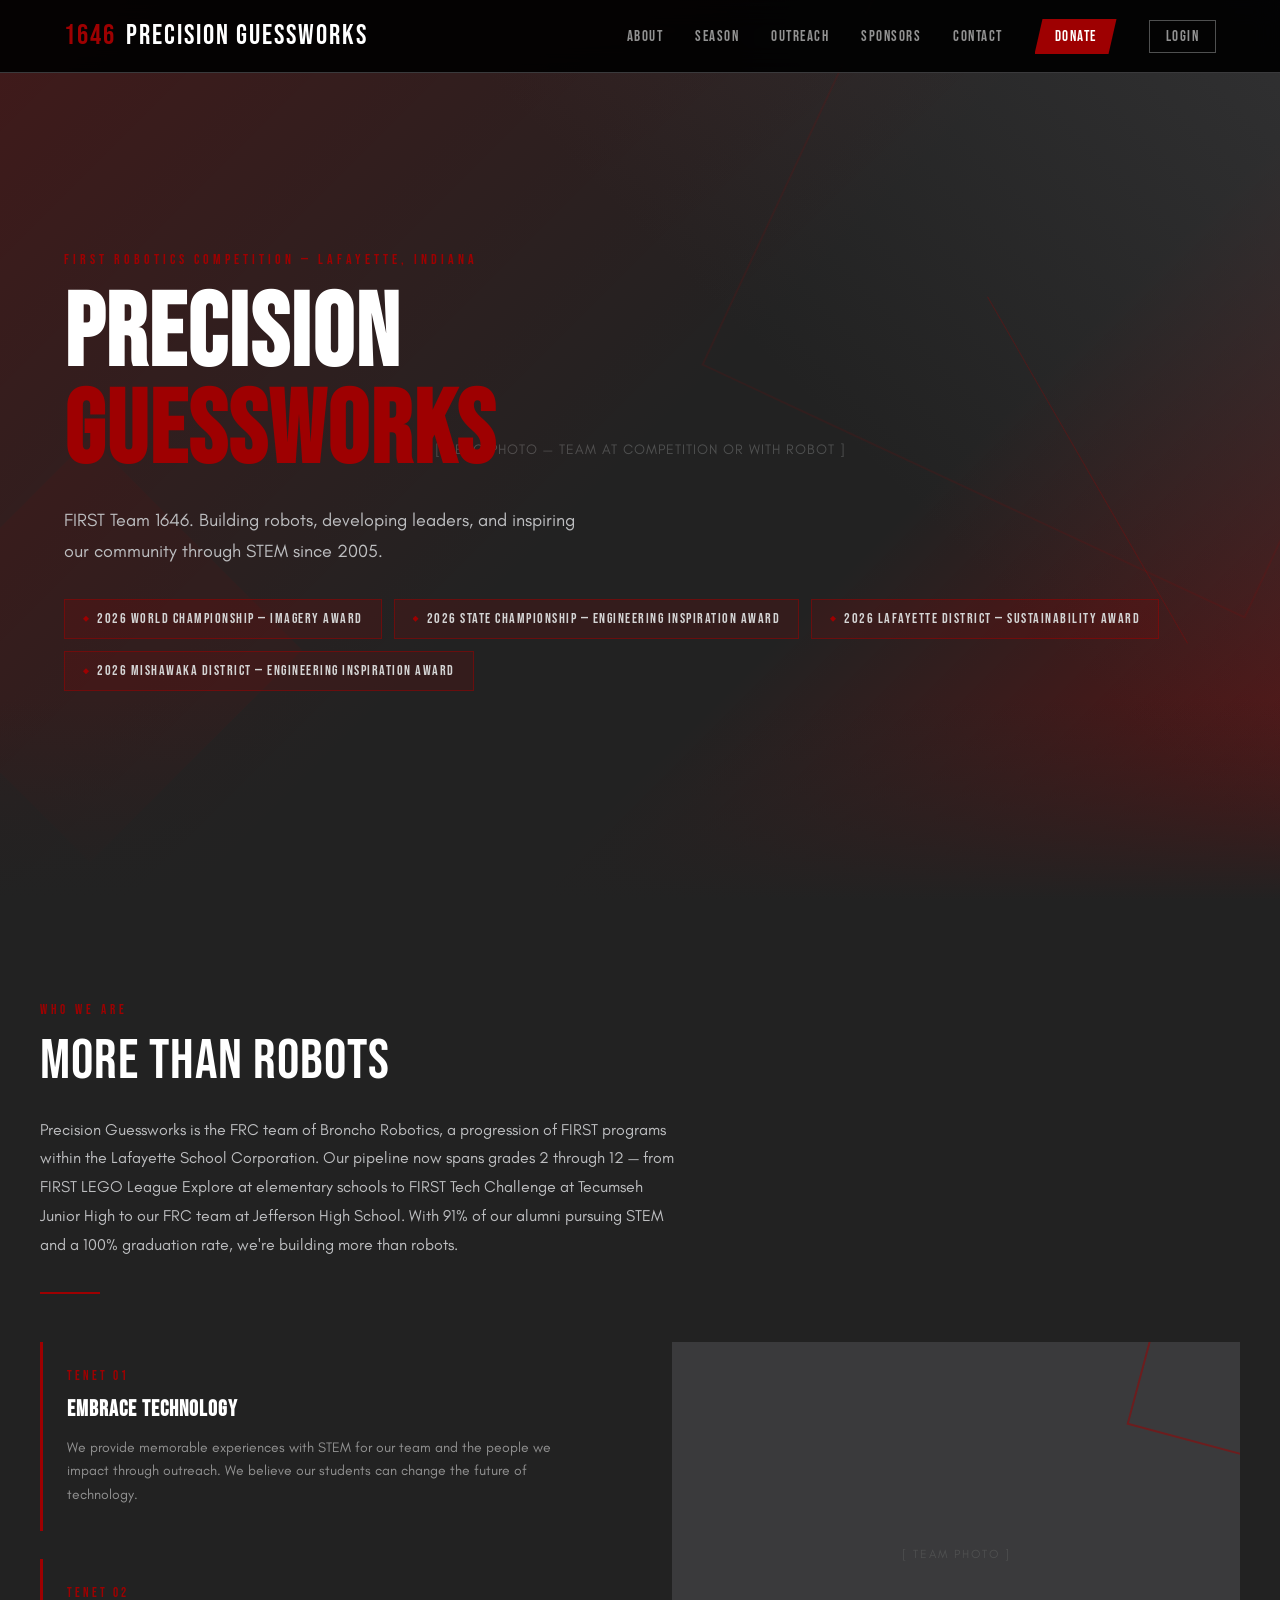
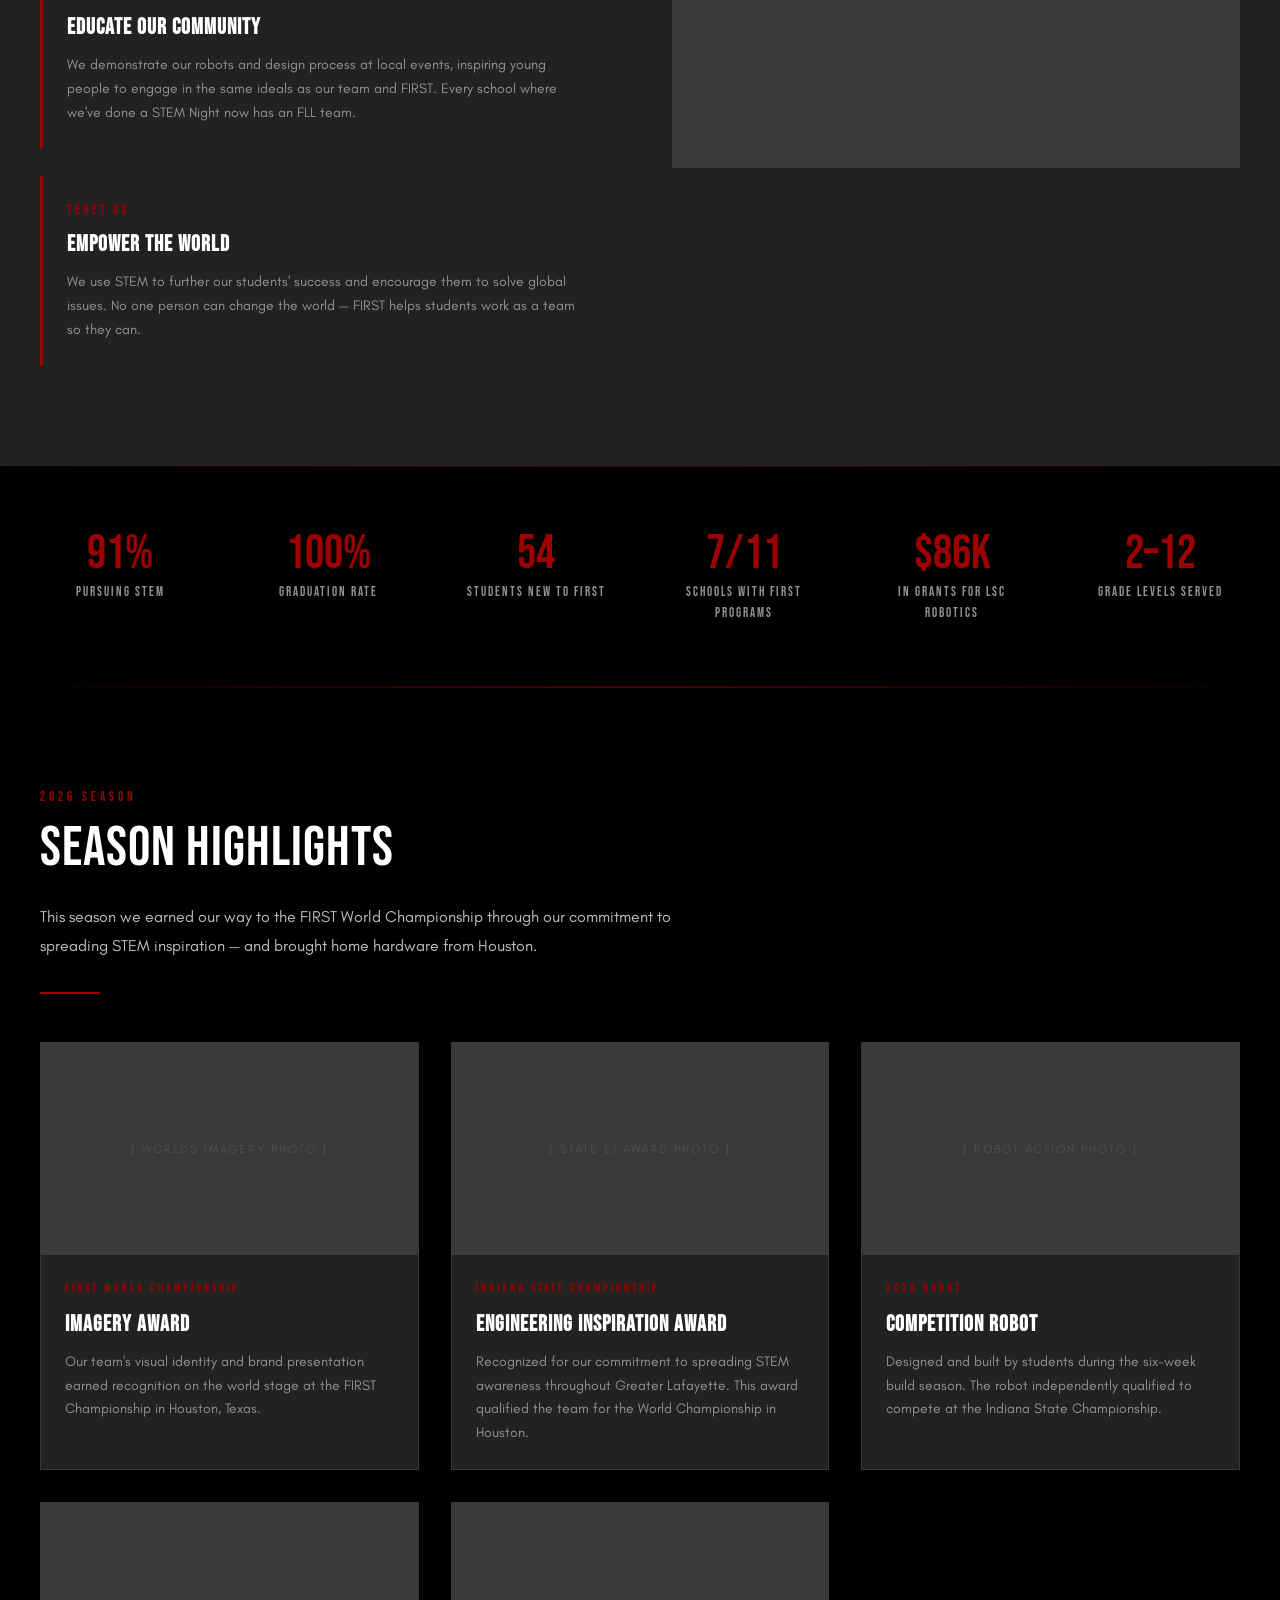
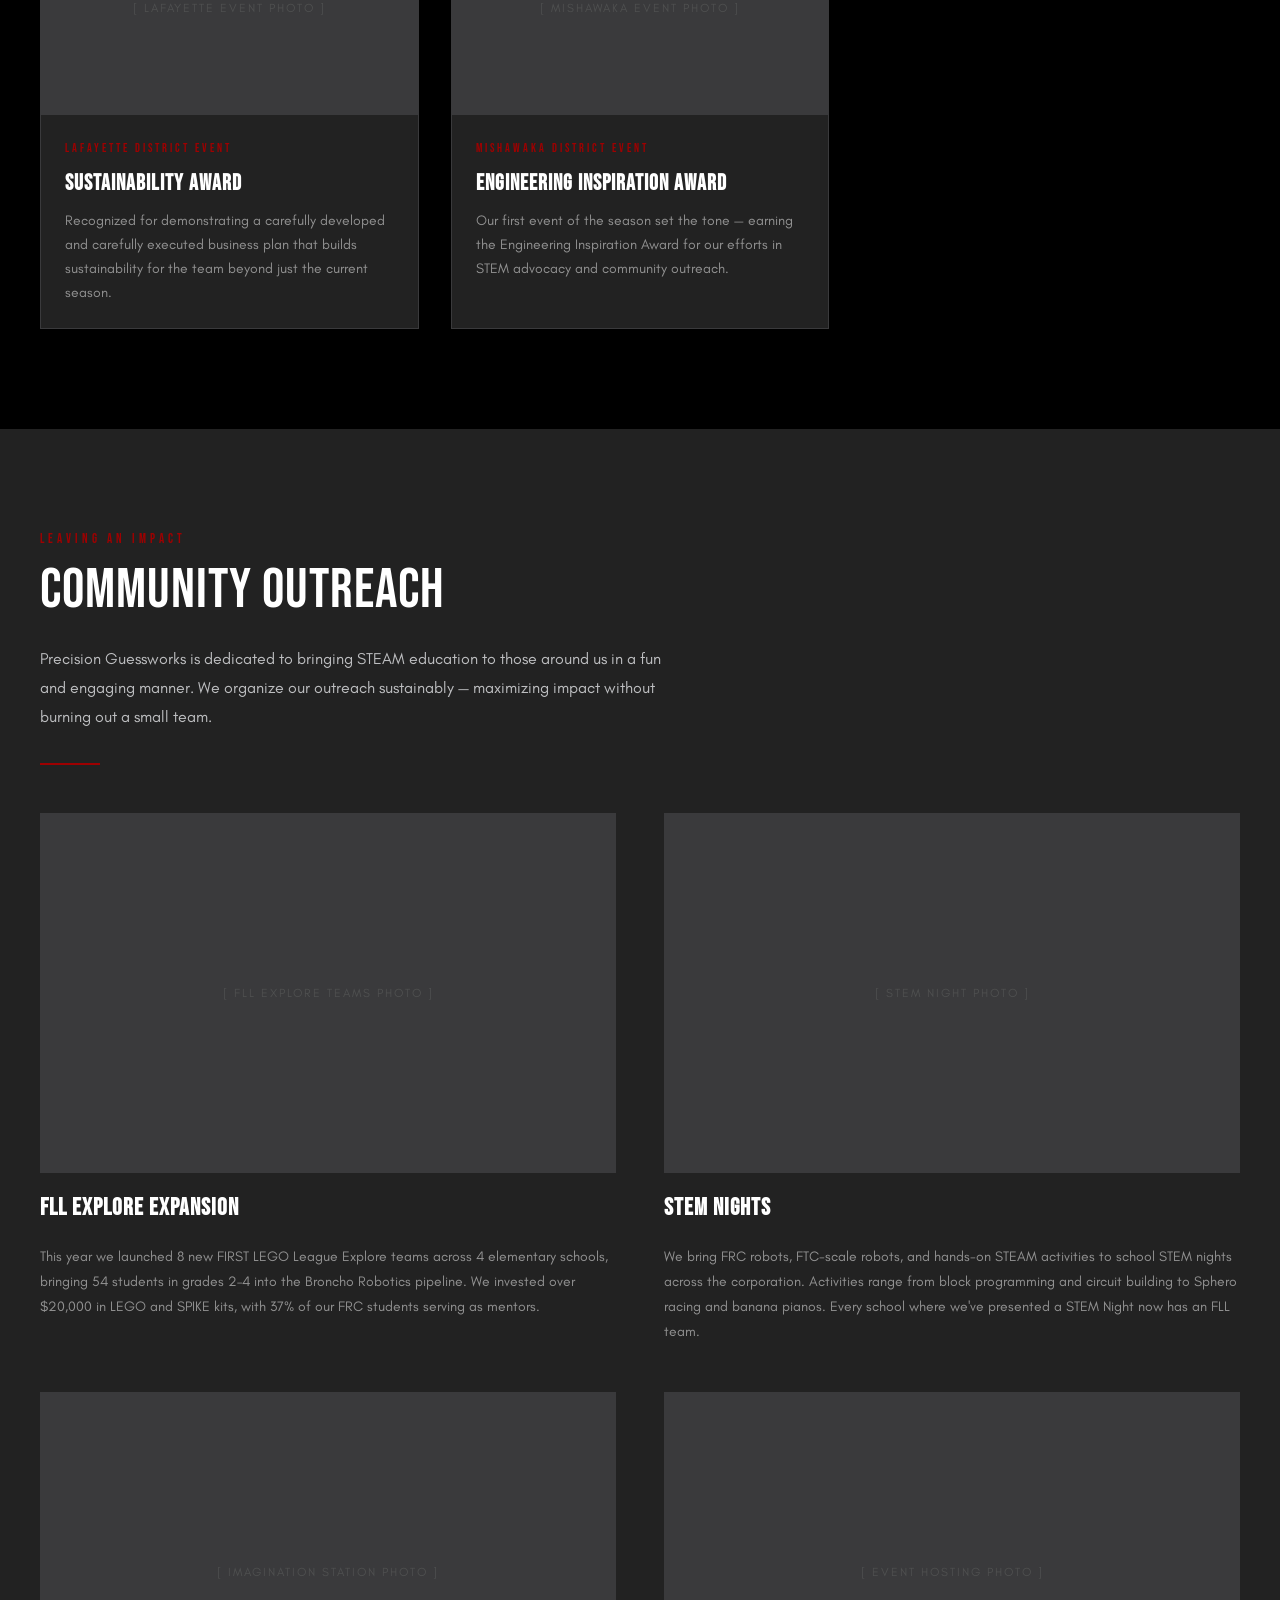
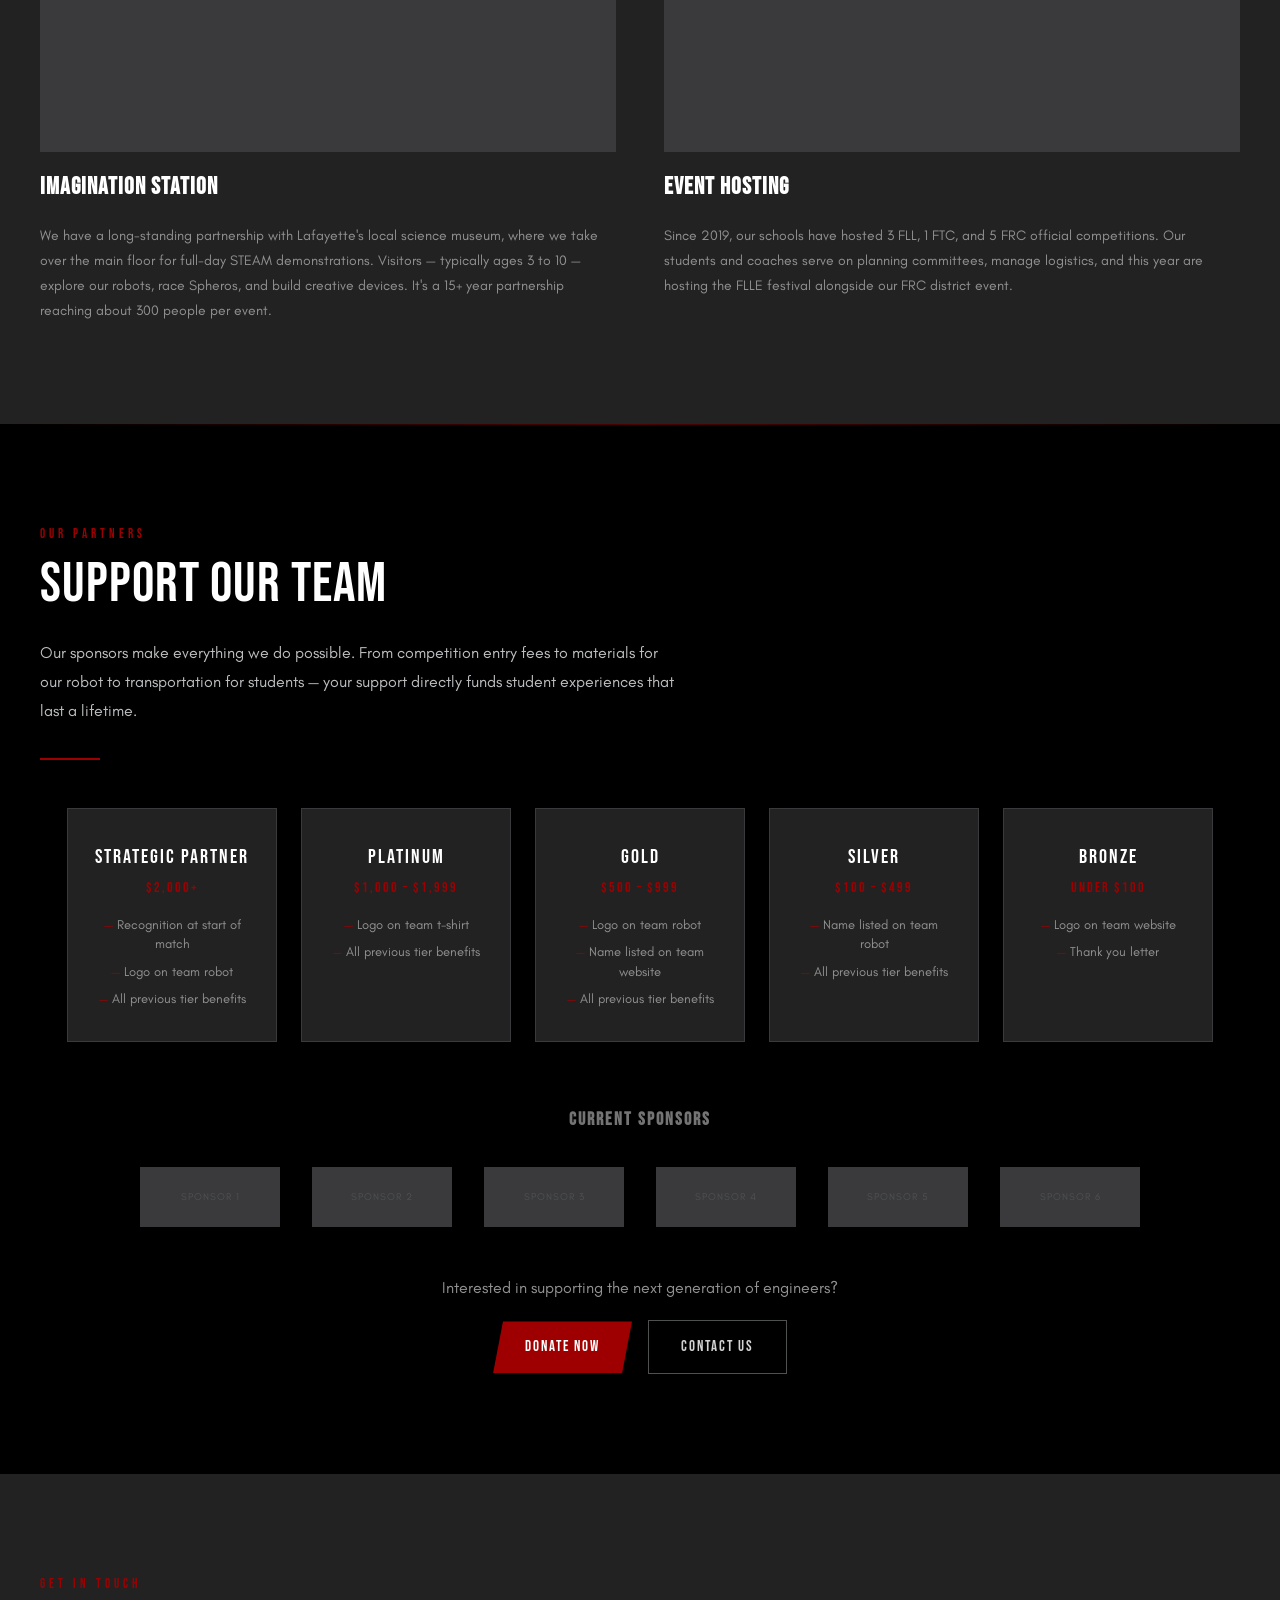
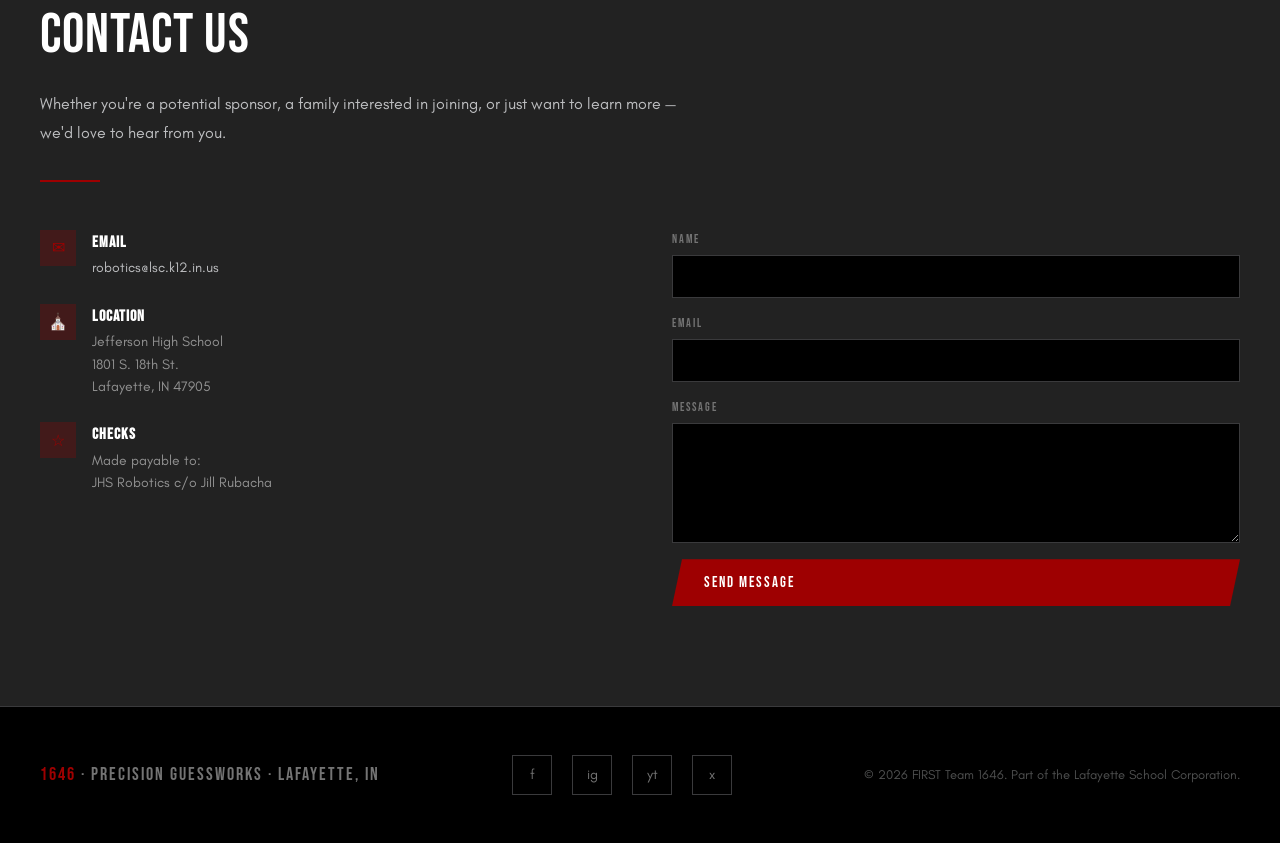
<file: index.html.html>
<!DOCTYPE html>
<html lang="en">
<head>
<meta charset="UTF-8">
<meta name="viewport" content="width=device-width, initial-scale=1.0">
<title>Precision Guessworks — FIRST Team 1646</title>
<meta name="description" content="FIRST Team 1646, Precision Guessworks, is a FIRST Robotics Competition team from Lafayette, Indiana. State Championship EI Award winners and World Championship competitors.">
<link rel="preconnect" href="https://fonts.googleapis.com">
<link rel="preconnect" href="https://fonts.gstatic.com" crossorigin>
<link href="https://fonts.googleapis.com/css2?family=Bebas+Neue&display=swap" rel="stylesheet">
<style>
  /* ============================================================
     CSS CUSTOM PROPERTIES — 1646 Brand Palette
     ============================================================ */
  :root {
    --red: #9e0001;
    --red-75: rgba(158, 0, 1, 0.75);
    --red-50: rgba(158, 0, 1, 0.50);
    --red-25: rgba(158, 0, 1, 0.25);
    --black: #000000;
    --gray-900: #222222;
    --gray-800: #3a3a3c;
    --gray-700: #4f5050;
    --gray-500: #747474;
    --gray-400: #929292;
    --gray-300: #bdbec0;
    --gray-200: #d4d4d4;
    --white: #ffffff;

    --font-heading: 'Bebas Neue', 'Impact', sans-serif;
    /* Glacial Indifference fallback chain */
    --font-body: 'Glacial Indifference', 'Segoe UI', 'Helvetica Neue', Arial, sans-serif;

    --max-width: 1200px;
    --section-pad: 100px;
  }

  /* Glacial Indifference — self-hosted would be ideal, using system fallback for now */
  @font-face {
    font-family: 'Glacial Indifference';
    src: url('fonts/GlacialIndifference-Regular.otf') format('opentype');
    font-weight: 400;
    font-style: normal;
    font-display: swap;
  }
  @font-face {
    font-family: 'Glacial Indifference';
    src: url('fonts/GlacialIndifference-Bold.otf') format('opentype');
    font-weight: 700;
    font-style: normal;
    font-display: swap;
  }

  /* ============================================================
     RESET & BASE
     ============================================================ */
  *, *::before, *::after { margin: 0; padding: 0; box-sizing: border-box; }
  html { scroll-behavior: smooth; scroll-padding-top: 80px; }
  body {
    font-family: var(--font-body);
    background: var(--gray-900);
    color: var(--gray-200);
    line-height: 1.6;
    overflow-x: hidden;
  }
  img { max-width: 100%; display: block; }
  a { color: inherit; text-decoration: none; }

  /* ============================================================
     NAVIGATION
     ============================================================ */
  .nav {
    position: fixed;
    top: 0; left: 0; right: 0;
    z-index: 1000;
    background: rgba(0, 0, 0, 0.92);
    backdrop-filter: blur(12px);
    -webkit-backdrop-filter: blur(12px);
    border-bottom: 1px solid var(--gray-800);
  }
  .nav-inner {
    max-width: var(--max-width);
    margin: 0 auto;
    padding: 0 24px;
    height: 72px;
    display: flex;
    align-items: center;
    justify-content: space-between;
  }
  .nav-logo {
    font-family: var(--font-heading);
    font-size: 28px;
    color: var(--white);
    letter-spacing: 2px;
    display: flex;
    align-items: center;
    gap: 10px;
  }
  .nav-logo .num { color: var(--red); }
  .nav-links {
    display: flex;
    align-items: center;
    gap: 32px;
    list-style: none;
  }
  .nav-links a {
    font-family: var(--font-heading);
    font-size: 15px;
    letter-spacing: 1.5px;
    color: var(--gray-400);
    transition: color 0.25s;
    text-transform: uppercase;
  }
  .nav-links a:hover { color: var(--white); }
  .nav-cta {
    background: var(--red);
    color: var(--white) !important;
    padding: 8px 20px;
    clip-path: polygon(8px 0, 100% 0, calc(100% - 8px) 100%, 0 100%);
    transition: background 0.25s;
  }
  .nav-cta:hover { background: var(--red-75); }
  .nav-login {
    border: 1px solid var(--gray-700);
    padding: 6px 16px;
    transition: border-color 0.25s, color 0.25s;
  }
  .nav-login:hover { border-color: var(--gray-400); color: var(--white); }

  /* Mobile hamburger */
  .hamburger {
    display: none;
    flex-direction: column;
    gap: 5px;
    background: none;
    border: none;
    cursor: pointer;
    padding: 4px;
  }
  .hamburger span {
    display: block;
    width: 24px;
    height: 2px;
    background: var(--gray-300);
    transition: transform 0.3s, opacity 0.3s;
  }

  /* ============================================================
     HERO
     ============================================================ */
  .hero {
    position: relative;
    min-height: 100vh;
    display: flex;
    align-items: center;
    overflow: hidden;
    background: var(--black);
  }
  /* Geometric layered background */
  .hero::before {
    content: '';
    position: absolute;
    inset: 0;
    background:
      linear-gradient(135deg, var(--red-25) 0%, transparent 50%),
      linear-gradient(225deg, rgba(58,58,60,0.6) 0%, transparent 40%),
      linear-gradient(315deg, var(--red-50) 0%, transparent 35%);
    z-index: 1;
  }
  .hero::after {
    content: '';
    position: absolute;
    bottom: 0; left: 0; right: 0;
    height: 200px;
    background: linear-gradient(to top, var(--gray-900), transparent);
    z-index: 2;
  }
  /* Decorative geometric shapes */
  .hero-geo {
    position: absolute;
    z-index: 1;
    opacity: 0.12;
  }
  .hero-geo-1 {
    top: -80px; right: -120px;
    width: 600px; height: 600px;
    border: 2px solid var(--red);
    transform: rotate(25deg);
  }
  .hero-geo-2 {
    bottom: 100px; left: -60px;
    width: 300px; height: 300px;
    background: var(--red);
    transform: rotate(45deg);
    opacity: 0.06;
  }
  .hero-geo-3 {
    top: 30%; right: 15%;
    width: 1px; height: 400px;
    background: var(--red);
    transform: rotate(-30deg);
    opacity: 0.3;
  }
  /* Photo placeholder */
  .hero-image {
    position: absolute;
    inset: 0;
    z-index: 0;
  }
  .hero-image-placeholder {
    width: 100%;
    height: 100%;
    background: var(--gray-900);
    display: flex;
    align-items: center;
    justify-content: center;
    font-family: var(--font-body);
    color: var(--gray-700);
    font-size: 14px;
    letter-spacing: 1px;
    text-transform: uppercase;
  }
  .hero-content {
    position: relative;
    z-index: 3;
    max-width: var(--max-width);
    margin: 0 auto;
    padding: 120px 24px 80px;
  }
  .hero-tag {
    font-family: var(--font-heading);
    font-size: 14px;
    letter-spacing: 4px;
    color: var(--red);
    text-transform: uppercase;
    margin-bottom: 16px;
  }
  .hero h1 {
    font-family: var(--font-heading);
    font-size: clamp(56px, 8vw, 110px);
    line-height: 0.95;
    color: var(--white);
    letter-spacing: 2px;
    margin-bottom: 24px;
  }
  .hero h1 .accent { color: var(--red); }
  .hero-sub {
    font-size: 18px;
    color: var(--gray-300);
    max-width: 520px;
    margin-bottom: 12px;
    line-height: 1.7;
  }
  .hero-awards {
    display: flex;
    flex-wrap: wrap;
    gap: 12px;
    margin-top: 32px;
  }
  .award-badge {
    display: inline-flex;
    align-items: center;
    gap: 8px;
    padding: 8px 18px;
    background: rgba(158, 0, 1, 0.15);
    border: 1px solid var(--red-50);
    font-family: var(--font-heading);
    font-size: 14px;
    letter-spacing: 1.5px;
    color: var(--gray-200);
    text-transform: uppercase;
  }
  .award-badge .dot {
    width: 6px; height: 6px;
    background: var(--red);
    clip-path: polygon(50% 0%, 100% 50%, 50% 100%, 0% 50%);
  }

  /* ============================================================
     SECTION SHARED
     ============================================================ */
  section { padding: var(--section-pad) 24px; }
  .section-inner {
    max-width: var(--max-width);
    margin: 0 auto;
  }
  .section-label {
    font-family: var(--font-heading);
    font-size: 13px;
    letter-spacing: 4px;
    color: var(--red);
    text-transform: uppercase;
    margin-bottom: 12px;
  }
  .section-title {
    font-family: var(--font-heading);
    font-size: clamp(36px, 5vw, 56px);
    color: var(--white);
    letter-spacing: 1px;
    line-height: 1.05;
    margin-bottom: 24px;
  }
  .section-body {
    font-size: 16px;
    color: var(--gray-300);
    max-width: 640px;
    line-height: 1.8;
  }
  /* Red divider line — brand element */
  .red-line {
    width: 60px;
    height: 2px;
    background: var(--red);
    margin: 32px 0;
  }

  /* ============================================================
     ABOUT
     ============================================================ */
  #about { background: var(--gray-900); }
  .about-grid {
    display: grid;
    grid-template-columns: 1fr 1fr;
    gap: 64px;
    align-items: start;
    margin-top: 48px;
  }
  .tenets {
    display: flex;
    flex-direction: column;
    gap: 28px;
  }
  .tenet {
    padding: 24px;
    background: rgba(34,34,34,0.6);
    border-left: 3px solid var(--red);
    transition: background 0.3s;
  }
  .tenet:hover { background: rgba(58,58,60,0.4); }
  .tenet-num {
    font-family: var(--font-heading);
    font-size: 13px;
    letter-spacing: 3px;
    color: var(--red);
    margin-bottom: 6px;
  }
  .tenet h3 {
    font-family: var(--font-heading);
    font-size: 22px;
    color: var(--white);
    letter-spacing: 1px;
    margin-bottom: 8px;
  }
  .tenet p {
    font-size: 14px;
    color: var(--gray-400);
    line-height: 1.7;
  }
  .about-photo {
    width: 100%;
    aspect-ratio: 4/3;
    background: var(--gray-800);
    display: flex;
    align-items: center;
    justify-content: center;
    position: relative;
    overflow: hidden;
  }
  .about-photo::before {
    content: '';
    position: absolute;
    top: -20px; right: -20px;
    width: 120px; height: 120px;
    border: 2px solid var(--red-50);
    transform: rotate(15deg);
  }
  .placeholder-label {
    font-size: 12px;
    color: var(--gray-700);
    letter-spacing: 2px;
    text-transform: uppercase;
  }

  /* ============================================================
     SEASON HIGHLIGHTS
     ============================================================ */
  #season {
    background: var(--black);
    position: relative;
    overflow: hidden;
  }
  #season::before {
    content: '';
    position: absolute;
    top: 0; left: 0; right: 0;
    height: 1px;
    background: linear-gradient(to right, transparent, var(--red-50), transparent);
  }
  .highlights-grid {
    display: grid;
    grid-template-columns: repeat(auto-fit, minmax(320px, 1fr));
    gap: 32px;
    margin-top: 48px;
  }
  .highlight-card {
    background: var(--gray-900);
    border: 1px solid var(--gray-800);
    overflow: hidden;
    transition: border-color 0.3s, transform 0.3s;
  }
  .highlight-card:hover {
    border-color: var(--red-50);
    transform: translateY(-4px);
  }
  .highlight-card-image {
    width: 100%;
    aspect-ratio: 16/9;
    background: var(--gray-800);
    display: flex;
    align-items: center;
    justify-content: center;
  }
  .highlight-card-body {
    padding: 24px;
  }
  .highlight-card-body h3 {
    font-family: var(--font-heading);
    font-size: 22px;
    color: var(--white);
    letter-spacing: 1px;
    margin-bottom: 8px;
  }
  .highlight-card-body p {
    font-size: 14px;
    color: var(--gray-400);
    line-height: 1.7;
  }
  .highlight-year {
    font-family: var(--font-heading);
    font-size: 12px;
    letter-spacing: 3px;
    color: var(--red);
    margin-bottom: 8px;
  }

  /* ============================================================
     OUTREACH
     ============================================================ */
  #outreach { background: var(--gray-900); }
  .outreach-grid {
    display: grid;
    grid-template-columns: 1fr 1fr;
    gap: 48px;
    margin-top: 48px;
  }
  .outreach-item {
    display: flex;
    flex-direction: column;
    gap: 16px;
  }
  .outreach-item-image {
    width: 100%;
    aspect-ratio: 16/10;
    background: var(--gray-800);
    display: flex;
    align-items: center;
    justify-content: center;
  }
  .outreach-item h3 {
    font-family: var(--font-heading);
    font-size: 24px;
    color: var(--white);
    letter-spacing: 1px;
  }
  .outreach-item p {
    font-size: 14px;
    color: var(--gray-400);
    line-height: 1.8;
  }

  /* ============================================================
     SPONSORS
     ============================================================ */
  #sponsors {
    background: var(--black);
    position: relative;
  }
  #sponsors::before {
    content: '';
    position: absolute;
    top: 0; left: 0; right: 0;
    height: 1px;
    background: linear-gradient(to right, transparent, var(--red-50), transparent);
  }
  .sponsor-tiers {
    display: flex;
    flex-wrap: wrap;
    justify-content: center;
    gap: 24px;
    margin-top: 48px;
  }
  .sponsor-tier {
    padding: 32px 24px;
    background: var(--gray-900);
    border: 1px solid var(--gray-800);
    text-align: center;
    transition: border-color 0.3s;
    flex: 0 1 210px;
    min-width: 190px;
  }
  .sponsor-tier:hover { border-color: var(--red-50); }
  .tier-name {
    font-family: var(--font-heading);
    font-size: 20px;
    color: var(--white);
    letter-spacing: 2px;
    margin-bottom: 4px;
  }
  .tier-amount {
    font-family: var(--font-heading);
    font-size: 14px;
    letter-spacing: 2px;
    color: var(--red);
    margin-bottom: 16px;
  }
  .tier-benefits {
    list-style: none;
    display: flex;
    flex-direction: column;
    gap: 8px;
  }
  .tier-benefits li {
    font-size: 13px;
    color: var(--gray-400);
    line-height: 1.5;
  }
  .tier-benefits li::before {
    content: '— ';
    color: var(--red);
  }
  .sponsor-logos {
    margin-top: 64px;
  }
  .sponsor-logos h3 {
    font-family: var(--font-heading);
    font-size: 18px;
    letter-spacing: 2px;
    color: var(--gray-500);
    text-align: center;
    margin-bottom: 32px;
  }
  .logo-grid {
    display: flex;
    flex-wrap: wrap;
    justify-content: center;
    gap: 32px;
  }
  .logo-placeholder {
    width: 140px;
    height: 60px;
    background: var(--gray-800);
    display: flex;
    align-items: center;
    justify-content: center;
    font-size: 10px;
    color: var(--gray-700);
    letter-spacing: 1px;
    text-transform: uppercase;
  }

  .sponsor-cta {
    margin-top: 48px;
    text-align: center;
  }
  .sponsor-cta p {
    font-size: 16px;
    color: var(--gray-400);
    margin-bottom: 20px;
  }

  /* ============================================================
     CONTACT
     ============================================================ */
  #contact { background: var(--gray-900); }
  .contact-grid {
    display: grid;
    grid-template-columns: 1fr 1fr;
    gap: 64px;
    margin-top: 48px;
  }
  .contact-info { display: flex; flex-direction: column; gap: 24px; }
  .contact-row {
    display: flex;
    align-items: flex-start;
    gap: 16px;
  }
  .contact-icon {
    width: 36px; height: 36px;
    background: var(--red-25);
    display: flex;
    align-items: center;
    justify-content: center;
    flex-shrink: 0;
    color: var(--red);
    font-size: 16px;
  }
  .contact-row h4 {
    font-family: var(--font-heading);
    font-size: 16px;
    color: var(--white);
    letter-spacing: 1px;
    margin-bottom: 2px;
  }
  .contact-row p {
    font-size: 14px;
    color: var(--gray-400);
  }
  .contact-row a {
    color: var(--gray-300);
    transition: color 0.25s;
  }
  .contact-row a:hover { color: var(--red); }

  .contact-form {
    display: flex;
    flex-direction: column;
    gap: 16px;
  }
  .form-group { display: flex; flex-direction: column; gap: 6px; }
  .form-group label {
    font-family: var(--font-heading);
    font-size: 12px;
    letter-spacing: 2px;
    color: var(--gray-500);
    text-transform: uppercase;
  }
  .form-group input,
  .form-group textarea {
    background: var(--black);
    border: 1px solid var(--gray-800);
    padding: 12px 16px;
    color: var(--gray-200);
    font-family: var(--font-body);
    font-size: 14px;
    transition: border-color 0.25s;
    outline: none;
  }
  .form-group input:focus,
  .form-group textarea:focus {
    border-color: var(--red-50);
  }
  .form-group textarea { resize: vertical; min-height: 120px; }

  /* ============================================================
     BUTTONS
     ============================================================ */
  .btn {
    display: inline-flex;
    align-items: center;
    gap: 8px;
    font-family: var(--font-heading);
    font-size: 15px;
    letter-spacing: 2px;
    text-transform: uppercase;
    padding: 14px 32px;
    cursor: pointer;
    border: none;
    transition: all 0.25s;
  }
  .btn-primary {
    background: var(--red);
    color: var(--white);
    clip-path: polygon(10px 0, 100% 0, calc(100% - 10px) 100%, 0 100%);
  }
  .btn-primary:hover { background: var(--red-75); }
  .btn-outline {
    background: transparent;
    color: var(--gray-200);
    border: 1px solid var(--gray-700);
  }
  .btn-outline:hover { border-color: var(--gray-400); color: var(--white); }

  /* ============================================================
     FOOTER
     ============================================================ */
  .footer {
    background: var(--black);
    border-top: 1px solid var(--gray-800);
    padding: 48px 24px;
  }
  .footer-inner {
    max-width: var(--max-width);
    margin: 0 auto;
    display: flex;
    justify-content: space-between;
    align-items: center;
    flex-wrap: wrap;
    gap: 24px;
  }
  .footer-brand {
    font-family: var(--font-heading);
    font-size: 18px;
    color: var(--gray-500);
    letter-spacing: 2px;
  }
  .footer-brand .red { color: var(--red); }
  .footer-social {
    display: flex;
    gap: 20px;
    list-style: none;
  }
  .footer-social a {
    display: flex;
    align-items: center;
    justify-content: center;
    width: 40px; height: 40px;
    border: 1px solid var(--gray-800);
    color: var(--gray-500);
    font-size: 14px;
    transition: border-color 0.25s, color 0.25s;
  }
  .footer-social a:hover {
    border-color: var(--red-50);
    color: var(--white);
  }
  .footer-info {
    font-size: 13px;
    color: var(--gray-700);
  }

  /* ============================================================
     IMPACT STATS
     ============================================================ */
  .stats-strip {
    background: var(--black);
    padding: 64px 24px;
    position: relative;
  }
  .stats-strip::before,
  .stats-strip::after {
    content: '';
    position: absolute;
    left: 0; right: 0;
    height: 1px;
    background: linear-gradient(to right, transparent, var(--red-50), transparent);
  }
  .stats-strip::before { top: 0; }
  .stats-strip::after { bottom: 0; }
  .stats-grid {
    max-width: var(--max-width);
    margin: 0 auto;
    display: flex;
    flex-wrap: wrap;
    justify-content: center;
    gap: 48px;
  }
  .stat {
    text-align: center;
    flex: 0 1 160px;
  }
  .stat-number {
    font-family: var(--font-heading);
    font-size: 48px;
    color: var(--red);
    line-height: 1;
    margin-bottom: 4px;
  }
  .stat-label {
    font-family: var(--font-heading);
    font-size: 13px;
    letter-spacing: 2px;
    color: var(--gray-400);
    text-transform: uppercase;
  }

  /* ============================================================
     RESPONSIVE
     ============================================================ */
  @media (max-width: 900px) {
    .nav-links { display: none; }
    .hamburger { display: flex; }
    .nav-links.open {
      display: flex;
      flex-direction: column;
      position: absolute;
      top: 72px;
      left: 0; right: 0;
      background: rgba(0,0,0,0.96);
      padding: 24px;
      gap: 20px;
      border-bottom: 1px solid var(--gray-800);
    }
    .about-grid,
    .outreach-grid,
    .contact-grid {
      grid-template-columns: 1fr;
    }
    :root { --section-pad: 64px; }
  }

  @media (max-width: 600px) {
    .hero h1 { font-size: 48px; }
    .highlights-grid { grid-template-columns: 1fr; }
    .hero-awards { flex-direction: column; }
  }

  /* ============================================================
     ANIMATIONS
     ============================================================ */
  @keyframes fadeUp {
    from { opacity: 0; transform: translateY(30px); }
    to { opacity: 1; transform: translateY(0); }
  }
  .hero-content > * {
    animation: fadeUp 0.7s ease-out both;
  }
  .hero-tag { animation-delay: 0.1s; }
  .hero h1 { animation-delay: 0.2s; }
  .hero-sub { animation-delay: 0.35s; }
  .hero-awards { animation-delay: 0.5s; }
</style>
</head>
<body>

<!-- ====== NAV ====== -->
<nav class="nav">
  <div class="nav-inner">
    <a href="#" class="nav-logo">
      <span class="num">1646</span> PRECISION GUESSWORKS
    </a>
    <button class="hamburger" onclick="document.querySelector('.nav-links').classList.toggle('open')" aria-label="Menu">
      <span></span><span></span><span></span>
    </button>
    <ul class="nav-links">
      <li><a href="#about">About</a></li>
      <li><a href="#season">Season</a></li>
      <li><a href="#outreach">Outreach</a></li>
      <li><a href="#sponsors">Sponsors</a></li>
      <li><a href="#contact">Contact</a></li>
      <li><a href="https://square.link/YOUR-LINK-HERE" class="nav-cta" target="_blank" rel="noopener">Donate</a></li>
      <li><a href="#" class="nav-login">Login</a></li>
    </ul>
  </div>
</nav>

<!-- ====== HERO ====== -->
<section class="hero">
  <div class="hero-image">
    <div class="hero-image-placeholder">
      <!-- Replace with: <img src="hero.jpg" alt="Team 1646 at competition" style="width:100%;height:100%;object-fit:cover;"> -->
      [ HERO PHOTO — Team at competition or with robot ]
    </div>
  </div>
  <div class="hero-geo hero-geo-1"></div>
  <div class="hero-geo hero-geo-2"></div>
  <div class="hero-geo hero-geo-3"></div>
  <div class="hero-content">
    <div class="hero-tag">FIRST Robotics Competition &mdash; Lafayette, Indiana</div>
    <h1>PRECISION<br><span class="accent">GUESSWORKS</span></h1>
    <p class="hero-sub">
      FIRST Team 1646. Building robots, developing leaders, and inspiring our community through STEM since 2005.
    </p>
    <div class="hero-awards">
      <span class="award-badge"><span class="dot"></span>2026 World Championship — Imagery Award</span>
      <span class="award-badge"><span class="dot"></span>2026 State Championship — Engineering Inspiration Award</span>
      <span class="award-badge"><span class="dot"></span>2026 Lafayette District — Sustainability Award</span>
      <span class="award-badge"><span class="dot"></span>2026 Mishawaka District — Engineering Inspiration Award</span>
    </div>
  </div>
</section>

<!-- ====== ABOUT ====== -->
<section id="about">
  <div class="section-inner">
    <div class="section-label">Who We Are</div>
    <div class="section-title">More Than Robots</div>
    <div class="section-body">
      Precision Guessworks is the FRC team of Broncho Robotics, a progression of FIRST programs within the Lafayette School Corporation. Our pipeline now spans grades 2 through 12 — from FIRST LEGO League Explore at elementary schools to FIRST Tech Challenge at Tecumseh Junior High to our FRC team at Jefferson High School. With 91% of our alumni pursuing STEM and a 100% graduation rate, we're building more than robots.
    </div>
    <div class="red-line"></div>
    <div class="about-grid">
      <div class="tenets">
        <div class="tenet">
          <div class="tenet-num">Tenet 01</div>
          <h3>Embrace Technology</h3>
          <p>We provide memorable experiences with STEM for our team and the people we impact through outreach. We believe our students can change the future of technology.</p>
        </div>
        <div class="tenet">
          <div class="tenet-num">Tenet 02</div>
          <h3>Educate Our Community</h3>
          <p>We demonstrate our robots and design process at local events, inspiring young people to engage in the same ideals as our team and FIRST. Every school where we've done a STEM Night now has an FLL team.</p>
        </div>
        <div class="tenet">
          <div class="tenet-num">Tenet 03</div>
          <h3>Empower the World</h3>
          <p>We use STEM to further our students' success and encourage them to solve global issues. No one person can change the world — FIRST helps students work as a team so they can.</p>
        </div>
      </div>
      <div>
        <div class="about-photo">
          <span class="placeholder-label">[ Team photo ]</span>
        </div>
      </div>
    </div>
  </div>
</section>

<!-- ====== IMPACT STATS ====== -->
<div class="stats-strip">
  <div class="stats-grid">
    <div class="stat">
      <div class="stat-number">91%</div>
      <div class="stat-label">Pursuing STEM</div>
    </div>
    <div class="stat">
      <div class="stat-number">100%</div>
      <div class="stat-label">Graduation Rate</div>
    </div>
    <div class="stat">
      <div class="stat-number">54</div>
      <div class="stat-label">Students New to FIRST</div>
    </div>
    <div class="stat">
      <div class="stat-number">7/11</div>
      <div class="stat-label">Schools with FIRST Programs</div>
    </div>
    <div class="stat">
      <div class="stat-number">$86K</div>
      <div class="stat-label">In Grants for LSC Robotics</div>
    </div>
    <div class="stat">
      <div class="stat-number">2–12</div>
      <div class="stat-label">Grade Levels Served</div>
    </div>
  </div>
</div>

<!-- ====== SEASON ====== -->
<section id="season">
  <div class="section-inner">
    <div class="section-label">2026 Season</div>
    <div class="section-title">Season Highlights</div>
    <div class="section-body">
      This season we earned our way to the FIRST World Championship through our commitment to spreading STEM inspiration — and brought home hardware from Houston.
    </div>
    <div class="red-line"></div>
    <div class="highlights-grid">
      <div class="highlight-card">
        <div class="highlight-card-image">
          <span class="placeholder-label">[ Worlds Imagery photo ]</span>
        </div>
        <div class="highlight-card-body">
          <div class="highlight-year">FIRST World Championship</div>
          <h3>Imagery Award</h3>
          <p>Our team's visual identity and brand presentation earned recognition on the world stage at the FIRST Championship in Houston, Texas.</p>
        </div>
      </div>
      <div class="highlight-card">
        <div class="highlight-card-image">
          <span class="placeholder-label">[ State EI Award photo ]</span>
        </div>
        <div class="highlight-card-body">
          <div class="highlight-year">Indiana State Championship</div>
          <h3>Engineering Inspiration Award</h3>
          <p>Recognized for our commitment to spreading STEM awareness throughout Greater Lafayette. This award qualified the team for the World Championship in Houston.</p>
        </div>
      </div>
      <div class="highlight-card">
        <div class="highlight-card-image">
          <span class="placeholder-label">[ Robot action photo ]</span>
        </div>
        <div class="highlight-card-body">
          <div class="highlight-year">2026 Robot</div>
          <h3>Competition Robot</h3>
          <p>Designed and built by students during the six-week build season. The robot independently qualified to compete at the Indiana State Championship.</p>
        </div>
      </div>
      <div class="highlight-card">
        <div class="highlight-card-image">
          <span class="placeholder-label">[ Lafayette event photo ]</span>
        </div>
        <div class="highlight-card-body">
          <div class="highlight-year">Lafayette District Event</div>
          <h3>Sustainability Award</h3>
          <p>Recognized for demonstrating a carefully developed and carefully executed business plan that builds sustainability for the team beyond just the current season.</p>
        </div>
      </div>
      <div class="highlight-card">
        <div class="highlight-card-image">
          <span class="placeholder-label">[ Mishawaka event photo ]</span>
        </div>
        <div class="highlight-card-body">
          <div class="highlight-year">Mishawaka District Event</div>
          <h3>Engineering Inspiration Award</h3>
          <p>Our first event of the season set the tone — earning the Engineering Inspiration Award for our efforts in STEM advocacy and community outreach.</p>
        </div>
      </div>
    </div>
  </div>
</section>

<!-- ====== OUTREACH ====== -->
<section id="outreach">
  <div class="section-inner">
    <div class="section-label">Leaving an Impact</div>
    <div class="section-title">Community Outreach</div>
    <div class="section-body">
      Precision Guessworks is dedicated to bringing STEAM education to those around us in a fun and engaging manner. We organize our outreach sustainably — maximizing impact without burning out a small team.
    </div>
    <div class="red-line"></div>
    <div class="outreach-grid">
      <div class="outreach-item">
        <div class="outreach-item-image">
          <span class="placeholder-label">[ FLL Explore teams photo ]</span>
        </div>
        <h3>FLL Explore Expansion</h3>
        <p>This year we launched 8 new FIRST LEGO League Explore teams across 4 elementary schools, bringing 54 students in grades 2–4 into the Broncho Robotics pipeline. We invested over $20,000 in LEGO and SPIKE kits, with 37% of our FRC students serving as mentors.</p>
      </div>
      <div class="outreach-item">
        <div class="outreach-item-image">
          <span class="placeholder-label">[ STEM Night photo ]</span>
        </div>
        <h3>STEM Nights</h3>
        <p>We bring FRC robots, FTC-scale robots, and hands-on STEAM activities to school STEM nights across the corporation. Activities range from block programming and circuit building to Sphero racing and banana pianos. Every school where we've presented a STEM Night now has an FLL team.</p>
      </div>
      <div class="outreach-item">
        <div class="outreach-item-image">
          <span class="placeholder-label">[ Imagination Station photo ]</span>
        </div>
        <h3>Imagination Station</h3>
        <p>We have a long-standing partnership with Lafayette's local science museum, where we take over the main floor for full-day STEAM demonstrations. Visitors — typically ages 3 to 10 — explore our robots, race Spheros, and build creative devices. It's a 15+ year partnership reaching about 300 people per event.</p>
      </div>
      <div class="outreach-item">
        <div class="outreach-item-image">
          <span class="placeholder-label">[ Event hosting photo ]</span>
        </div>
        <h3>Event Hosting</h3>
        <p>Since 2019, our schools have hosted 3 FLL, 1 FTC, and 5 FRC official competitions. Our students and coaches serve on planning committees, manage logistics, and this year are hosting the FLLE festival alongside our FRC district event.</p>
      </div>
    </div>
  </div>
</section>

<!-- ====== SPONSORS ====== -->
<section id="sponsors">
  <div class="section-inner">
    <div class="section-label">Our Partners</div>
    <div class="section-title">Support Our Team</div>
    <div class="section-body">
      Our sponsors make everything we do possible. From competition entry fees to materials for our robot to transportation for students — your support directly funds student experiences that last a lifetime.
    </div>
    <div class="red-line"></div>
    <div class="sponsor-tiers">
      <div class="sponsor-tier">
        <div class="tier-name">Strategic Partner</div>
        <div class="tier-amount">$2,000+</div>
        <ul class="tier-benefits">
          <li>Recognition at start of match</li>
          <li>Logo on team robot</li>
          <li>All previous tier benefits</li>
        </ul>
      </div>
      <div class="sponsor-tier">
        <div class="tier-name">Platinum</div>
        <div class="tier-amount">$1,000 – $1,999</div>
        <ul class="tier-benefits">
          <li>Logo on team t-shirt</li>
          <li>All previous tier benefits</li>
        </ul>
      </div>
      <div class="sponsor-tier">
        <div class="tier-name">Gold</div>
        <div class="tier-amount">$500 – $999</div>
        <ul class="tier-benefits">
          <li>Logo on team robot</li>
          <li>Name listed on team website</li>
          <li>All previous tier benefits</li>
        </ul>
      </div>
      <div class="sponsor-tier">
        <div class="tier-name">Silver</div>
        <div class="tier-amount">$100 – $499</div>
        <ul class="tier-benefits">
          <li>Name listed on team robot</li>
          <li>All previous tier benefits</li>
        </ul>
      </div>
      <div class="sponsor-tier">
        <div class="tier-name">Bronze</div>
        <div class="tier-amount">Under $100</div>
        <ul class="tier-benefits">
          <li>Logo on team website</li>
          <li>Thank you letter</li>
        </ul>
      </div>
    </div>

    <div class="sponsor-logos">
      <h3>Current Sponsors</h3>
      <div class="logo-grid">
        <div class="logo-placeholder">Sponsor 1</div>
        <div class="logo-placeholder">Sponsor 2</div>
        <div class="logo-placeholder">Sponsor 3</div>
        <div class="logo-placeholder">Sponsor 4</div>
        <div class="logo-placeholder">Sponsor 5</div>
        <div class="logo-placeholder">Sponsor 6</div>
      </div>
    </div>

    <div class="sponsor-cta">
      <p>Interested in supporting the next generation of engineers?</p>
      <a href="https://square.link/YOUR-LINK-HERE" class="btn btn-primary" target="_blank" rel="noopener">Donate Now</a>
      &nbsp;&nbsp;
      <a href="#contact" class="btn btn-outline">Contact Us</a>
    </div>
  </div>
</section>

<!-- ====== CONTACT ====== -->
<section id="contact">
  <div class="section-inner">
    <div class="section-label">Get In Touch</div>
    <div class="section-title">Contact Us</div>
    <div class="section-body">
      Whether you're a potential sponsor, a family interested in joining, or just want to learn more — we'd love to hear from you.
    </div>
    <div class="red-line"></div>
    <div class="contact-grid">
      <div class="contact-info">
        <div class="contact-row">
          <div class="contact-icon">&#9993;</div>
          <div>
            <h4>Email</h4>
            <p><a href="mailto:robotics@lsc.k12.in.us">robotics@lsc.k12.in.us</a></p>
          </div>
        </div>
        <div class="contact-row">
          <div class="contact-icon">&#9962;</div>
          <div>
            <h4>Location</h4>
            <p>Jefferson High School<br>1801 S. 18th St.<br>Lafayette, IN 47905</p>
          </div>
        </div>
        <div class="contact-row">
          <div class="contact-icon">&#9734;</div>
          <div>
            <h4>Checks</h4>
            <p>Made payable to:<br>JHS Robotics c/o Jill Rubacha</p>
          </div>
        </div>
      </div>
      <form class="contact-form" action="#" method="POST">
        <div class="form-group">
          <label for="name">Name</label>
          <input type="text" id="name" name="name" required>
        </div>
        <div class="form-group">
          <label for="email">Email</label>
          <input type="email" id="email" name="email" required>
        </div>
        <div class="form-group">
          <label for="message">Message</label>
          <textarea id="message" name="message" required></textarea>
        </div>
        <button type="submit" class="btn btn-primary">Send Message</button>
      </form>
    </div>
  </div>
</section>

<!-- ====== FOOTER ====== -->
<footer class="footer">
  <div class="footer-inner">
    <div class="footer-brand">
      <span class="red">1646</span> &middot; Precision Guessworks &middot; Lafayette, IN
    </div>
    <ul class="footer-social">
      <li><a href="https://www.facebook.com/FRC1646" target="_blank" rel="noopener" aria-label="Facebook" title="Facebook">f</a></li>
      <li><a href="https://www.instagram.com/frc1646/" target="_blank" rel="noopener" aria-label="Instagram" title="Instagram">ig</a></li>
      <li><a href="https://www.youtube.com/user/FirstPG1646/videos" target="_blank" rel="noopener" aria-label="YouTube" title="YouTube">yt</a></li>
      <li><a href="https://twitter.com/BronchoRobotics" target="_blank" rel="noopener" aria-label="X" title="X">x</a></li>
    </ul>
    <div class="footer-info">
      &copy; 2026 FIRST Team 1646. Part of the Lafayette School Corporation.
    </div>
  </div>
</footer>

</body>
</html>
</file>
